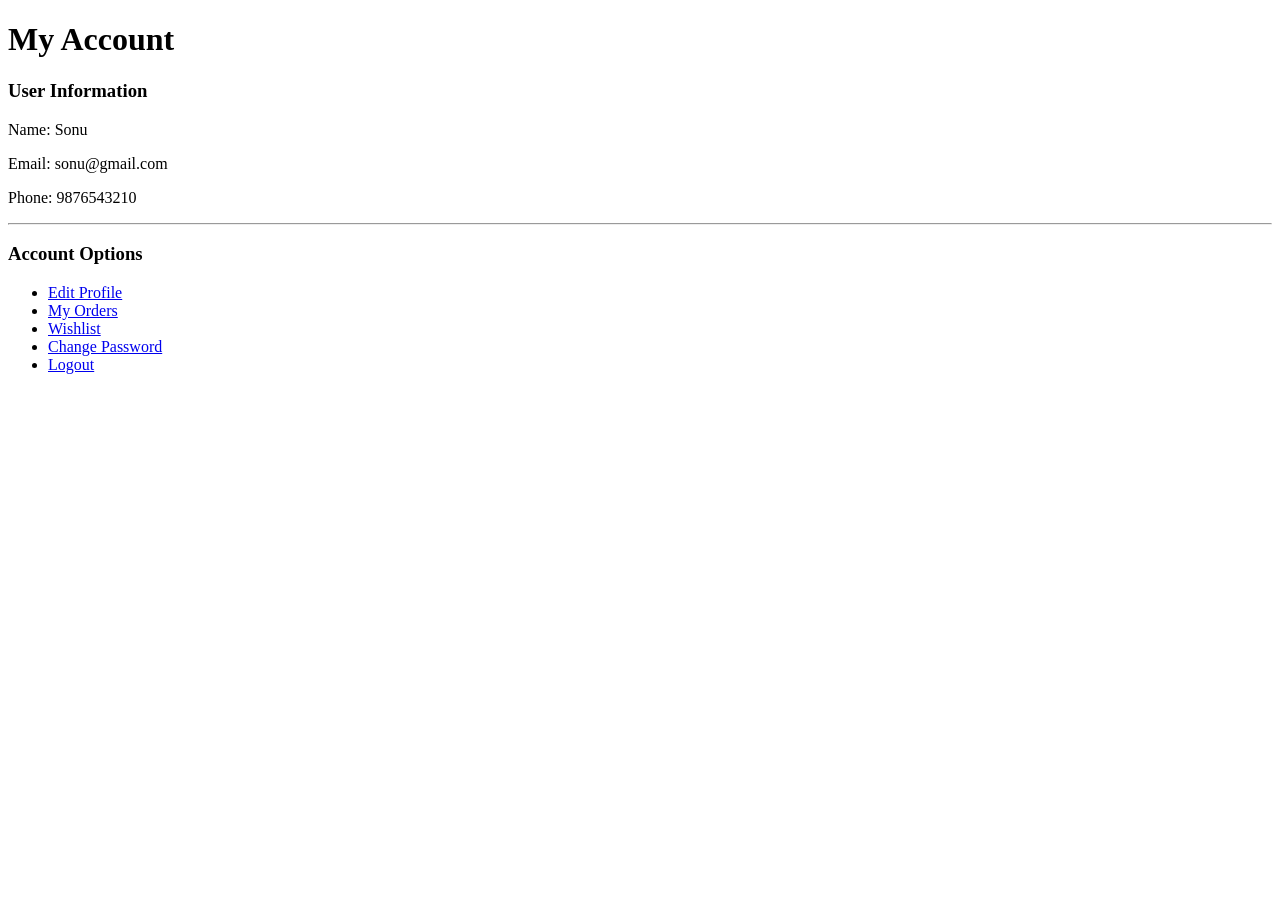
<file: account.html>
<!DOCTYPE html>
<html>
<head>
    <title>My Account</title>
</head>
<body>

    <h1>My Account</h1>

    <div>
        <h3>User Information</h3>
        <p>Name: Sonu</p>
        <p>Email: sonu@gmail.com</p>
        <p>Phone: 9876543210</p>
    </div>

    <hr>

    <div>
        <h3>Account Options</h3>
        <ul>
            <li><a href="#">Edit Profile</a></li>
            <li><a href="#">My Orders</a></li>
            <li><a href="#">Wishlist</a></li>
            <li><a href="#">Change Password</a></li>
            <li><a href="login.html">Logout</a></li>
        </ul>
    </div>

</body>
</html>
</file>
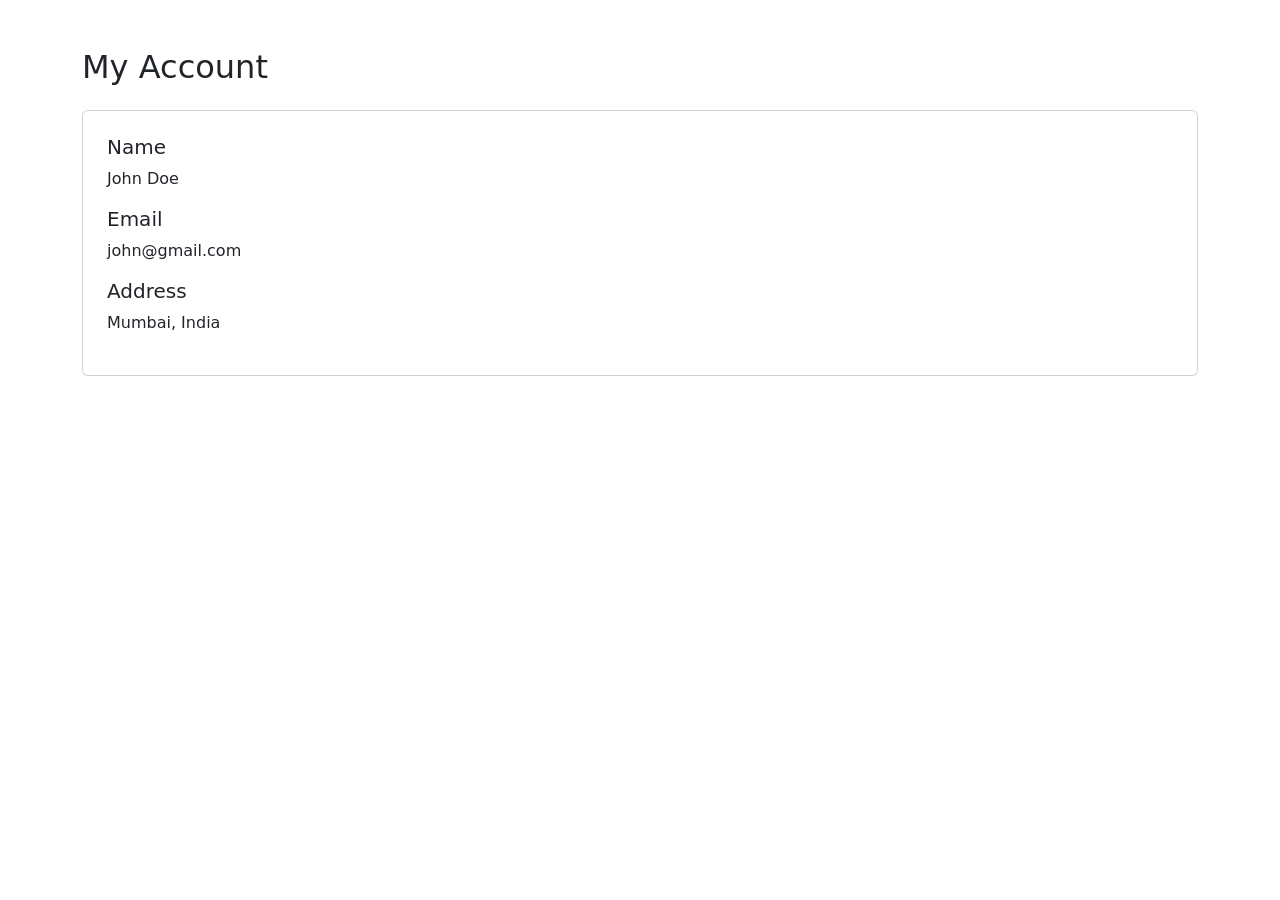
<file: accounts.html>
<!DOCTYPE html>
<html lang="en">
<head>
<meta charset="UTF-8">
<meta name="viewport" content="width=device-width, initial-scale=1.0">
<title>Account</title>

<link href="https://cdn.jsdelivr.net/npm/bootstrap@5.3.3/dist/css/bootstrap.min.css" rel="stylesheet">

</head>
<body>

<div class="container py-5">

<h2 class="mb-4">
My Account
</h2>

<div class="card p-4">

<h5>Name</h5>
<p>John Doe</p>

<h5>Email</h5>
<p>john@gmail.com</p>

<h5>Address</h5>
<p>Mumbai, India</p>

</div>

</div>

</body>
</html>
</file>
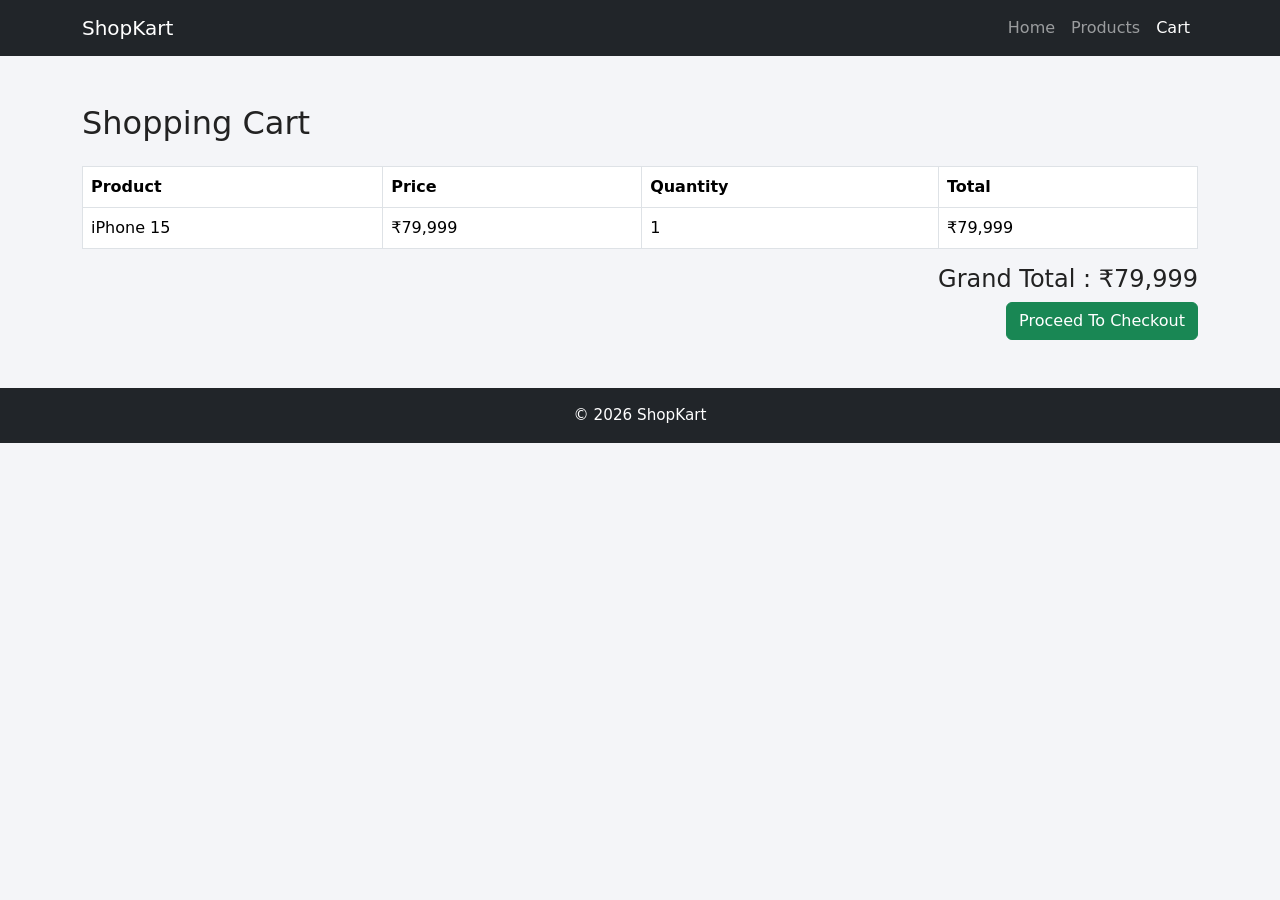
<file: cart.html>
<!DOCTYPE html>
<html lang="en">
<head>

<meta charset="UTF-8">
<meta name="viewport" content="width=device-width, initial-scale=1.0">

<title>Cart</title>

<link href="https://cdn.jsdelivr.net/npm/bootstrap@5.3.3/dist/css/bootstrap.min.css" rel="stylesheet">

<link rel="stylesheet" href="style.css">

</head>
<body>

<nav class="navbar navbar-expand-lg navbar-dark bg-dark">

<div class="container">

<a class="navbar-brand" href="index.html">
ShopKart
</a>

<button class="navbar-toggler"
type="button"
data-bs-toggle="collapse"
data-bs-target="#navMenu">

<span class="navbar-toggler-icon"></span>

</button>

<div class="collapse navbar-collapse" id="navMenu">

<ul class="navbar-nav ms-auto">

<li class="nav-item">
<a class="nav-link" href="index.html">
Home
</a>
</li>

<li class="nav-item">
<a class="nav-link" href="products.html">
Products
</a>
</li>

<li class="nav-item">
<a class="nav-link active" href="cart.html">
Cart
</a>
</li>

</ul>

</div>

</div>

</nav>

<div class="container py-5">

<h2 class="mb-4">
Shopping Cart
</h2>

<table class="table table-bordered bg-white">

<thead>

<tr>

<th>Product</th>
<th>Price</th>
<th>Quantity</th>
<th>Total</th>

</tr>

</thead>

<tbody>

<tr>

<td>iPhone 15</td>

<td>₹79,999</td>

<td>1</td>

<td>₹79,999</td>

</tr>

</tbody>

</table>

<div class="text-end">

<h4>
Grand Total : ₹79,999
</h4>

<a href="checkout.html"
class="btn btn-success">

Proceed To Checkout

</a>

</div>

</div>

<footer class="bg-dark text-white text-center p-3">

<p class="mb-0">
© 2026 ShopKart
</p>

</footer>

<script src="https://cdn.jsdelivr.net/npm/bootstrap@5.3.3/dist/js/bootstrap.bundle.min.js"></script>

</body>
</html>
</file>
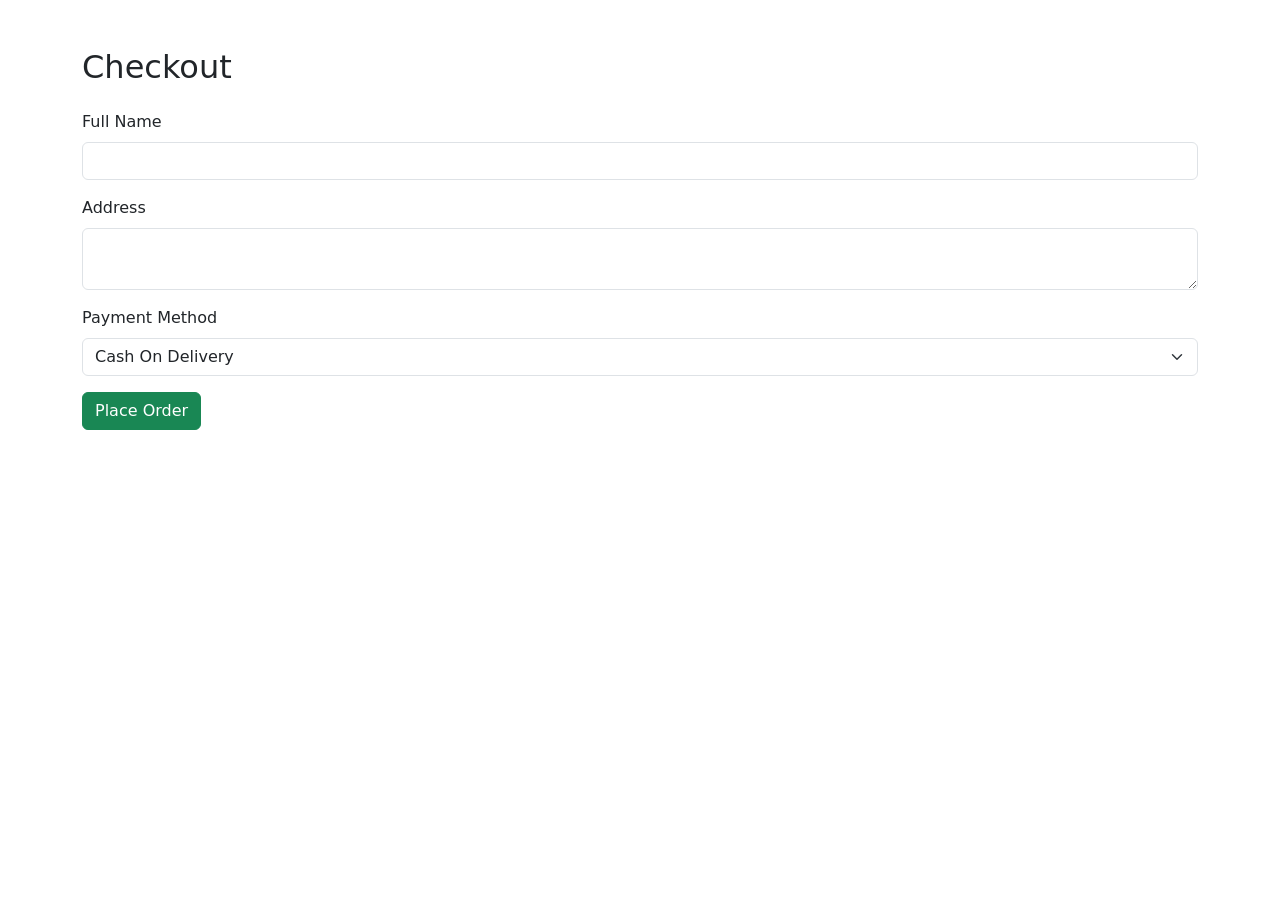
<file: checkout.html>
<!DOCTYPE html>
<html lang="en">
<head>

<meta charset="UTF-8">
<meta name="viewport" content="width=device-width, initial-scale=1.0">

<title>Checkout</title>

<link href="https://cdn.jsdelivr.net/npm/bootstrap@5.3.3/dist/css/bootstrap.min.css" rel="stylesheet">

</head>
<body>

<div class="container py-5">

<h2 class="mb-4">
Checkout
</h2>

<form>

<div class="mb-3">

<label class="form-label">
Full Name
</label>

<input type="text"
class="form-control">

</div>

<div class="mb-3">

<label class="form-label">
Address
</label>

<textarea class="form-control"></textarea>

</div>

<div class="mb-3">

<label class="form-label">
Payment Method
</label>

<select class="form-select">

<option>Cash On Delivery</option>
<option>UPI</option>
<option>Card</option>

</select>

</div>

<button class="btn btn-success">
Place Order
</button>

</form>

</div>

</body>
</html>
</file>
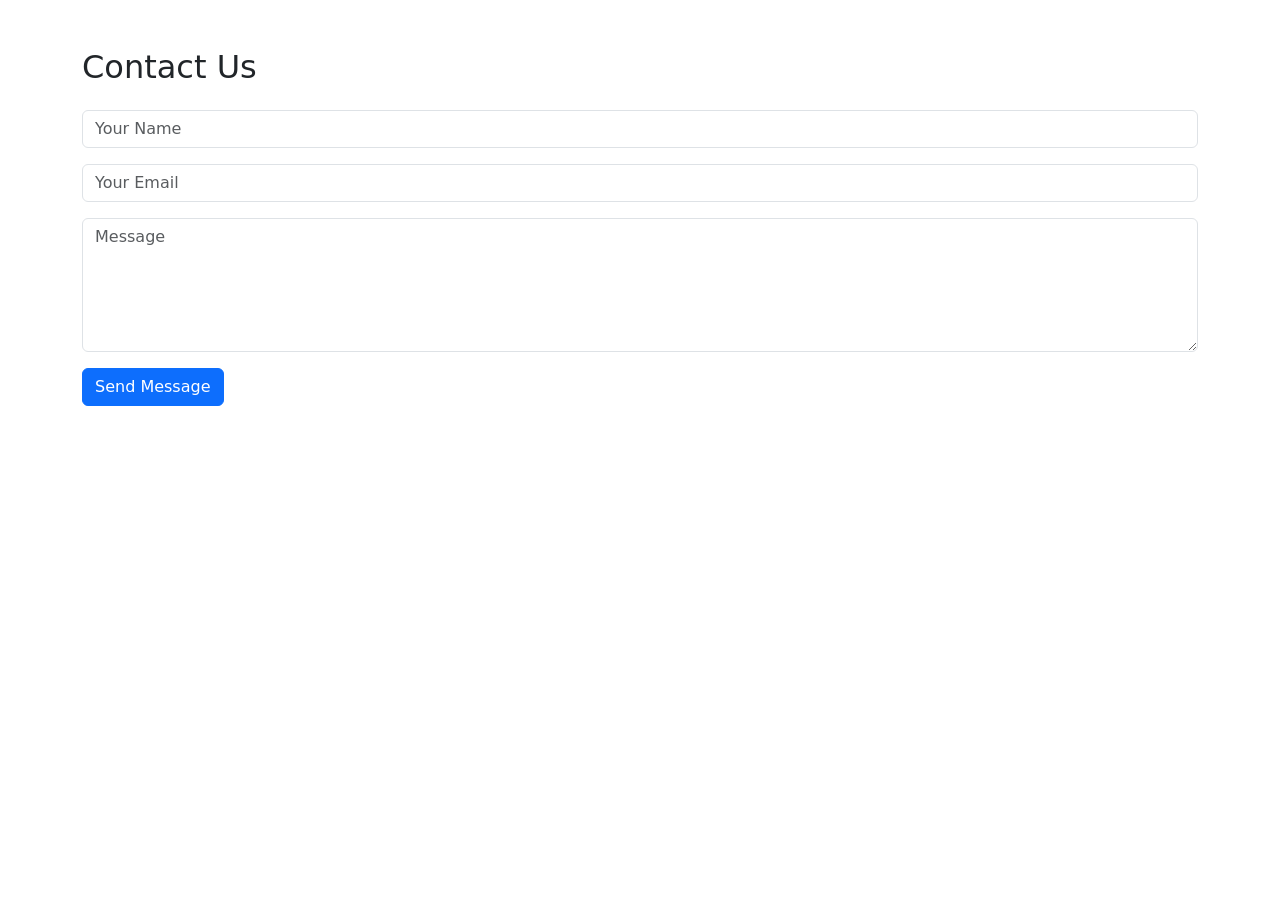
<file: contact.html>
<!DOCTYPE html>
<html lang="en">
<head>

<meta charset="UTF-8">
<meta name="viewport" content="width=device-width, initial-scale=1.0">

<title>Contact Us</title>

<link href="https://cdn.jsdelivr.net/npm/bootstrap@5.3.3/dist/css/bootstrap.min.css" rel="stylesheet">

</head>
<body>

<div class="container py-5">

<h2 class="mb-4">
Contact Us
</h2>

<form>

<div class="mb-3">

<input type="text"
class="form-control"
placeholder="Your Name">

</div>

<div class="mb-3">

<input type="email"
class="form-control"
placeholder="Your Email">

</div>

<div class="mb-3">

<textarea class="form-control"
rows="5"
placeholder="Message"></textarea>

</div>

<button class="btn btn-primary">
Send Message
</button>

</form>

</div>

</body>
</html>
</file>
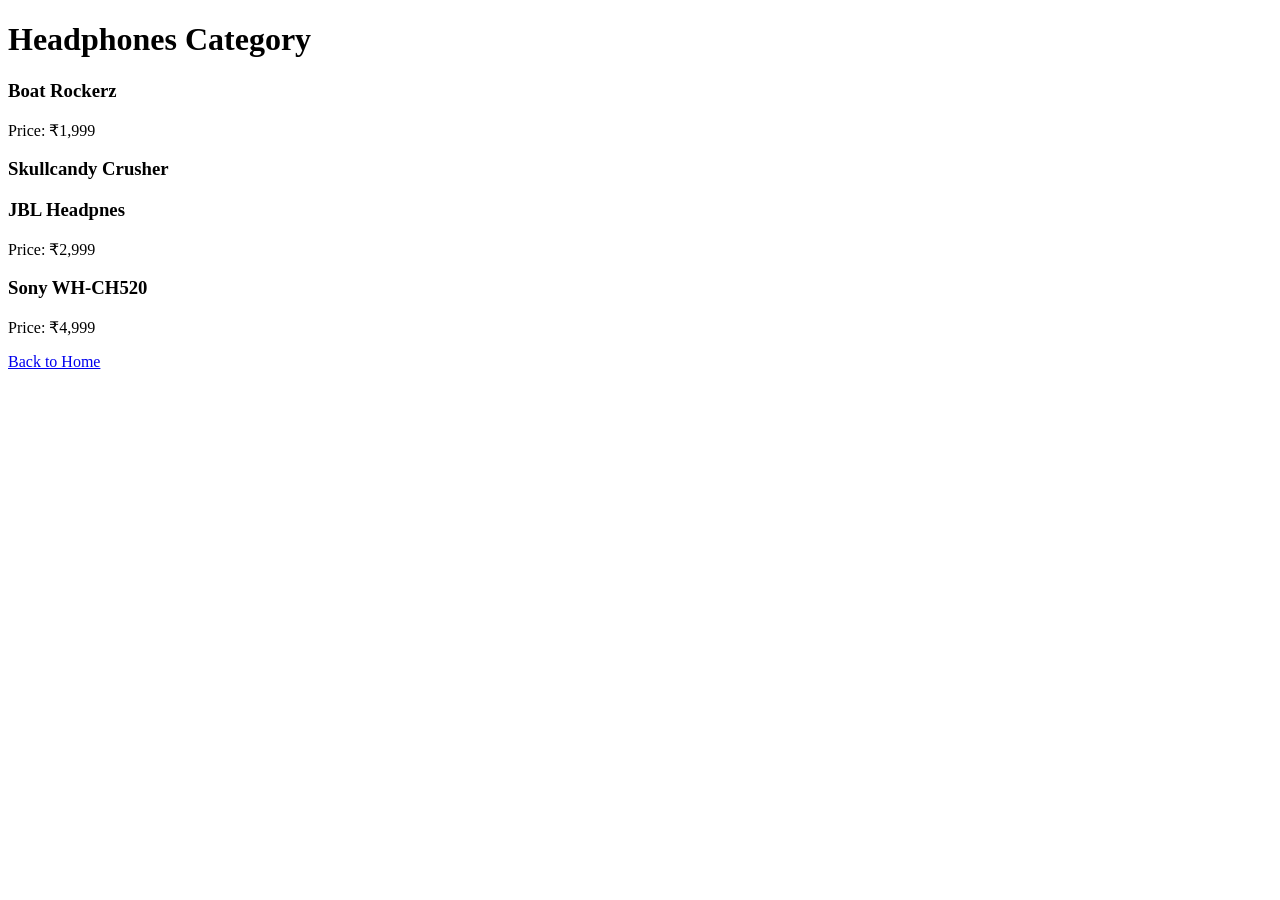
<file: headphones.html>
<!DOCTYPE html>
<html>
<head>
    <title>Headphones</title>
</head>
<body>

<h1>Headphones Category</h1>

<h3>Boat Rockerz</h3>
<p>Price: ₹1,999</p>
<h3>Skullcandy Crusher</h3>

<h3>JBL Headpnes</h3>
<p>Price: ₹2,999</p>

<h3>Sony WH-CH520</h3>
<p>Price: ₹4,999</p>

<a href="index.html">Back to Home</a>

</body>
</html>
</file>
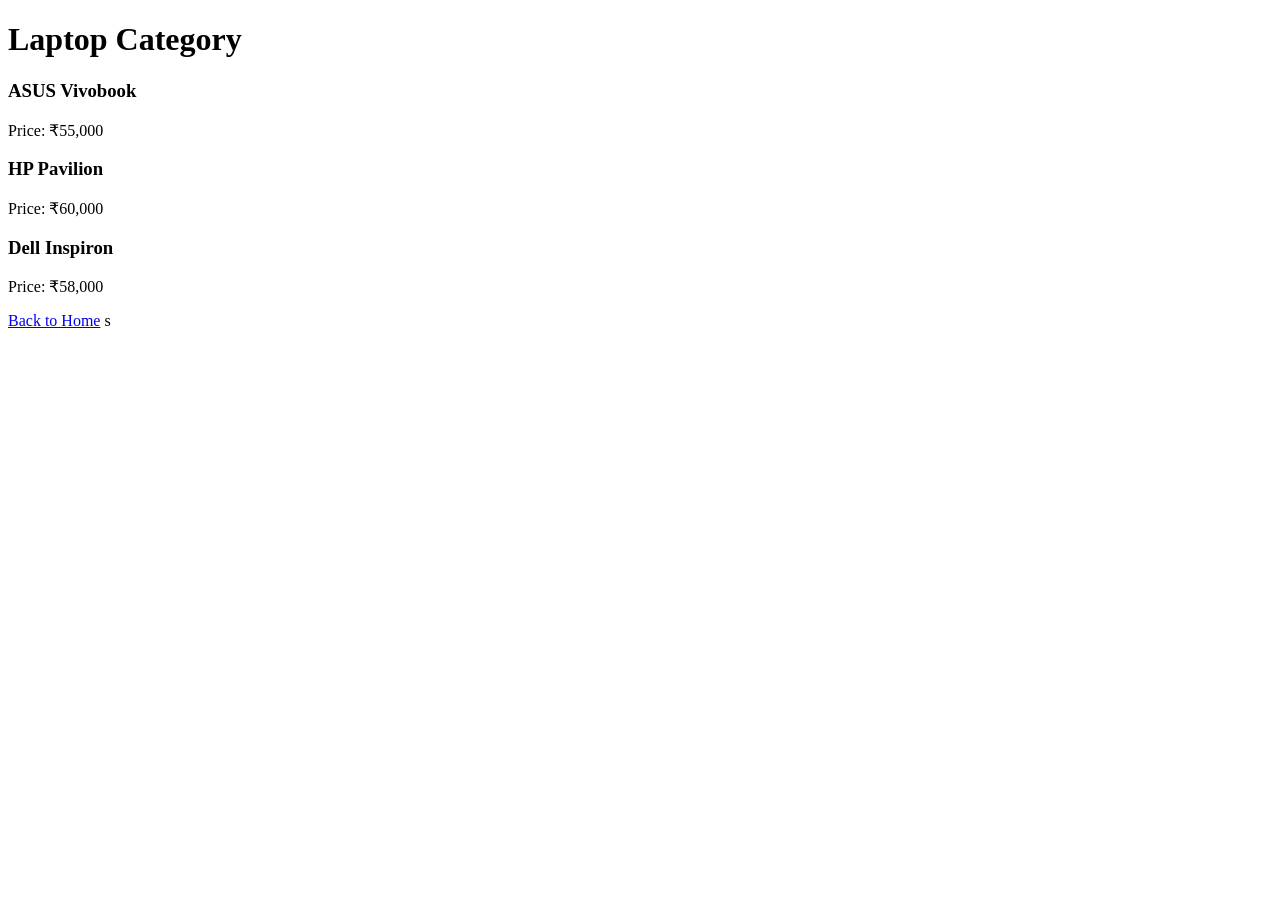
<file: laptops.html>
<!DOCTYPE html>
<html>
<head>
    <title>Laptops</title>
</head>
<body>

<h1>Laptop Category</h1>

<h3>ASUS Vivobook</h3>
<p>Price: ₹55,000</p>

<h3>HP Pavilion</h3>
<p>Price: ₹60,000</p>

<h3>Dell Inspiron</h3>
<p>Price: ₹58,000</p>

<a href="index.html">Back to Home</a>

</body>
</html>s
</file>
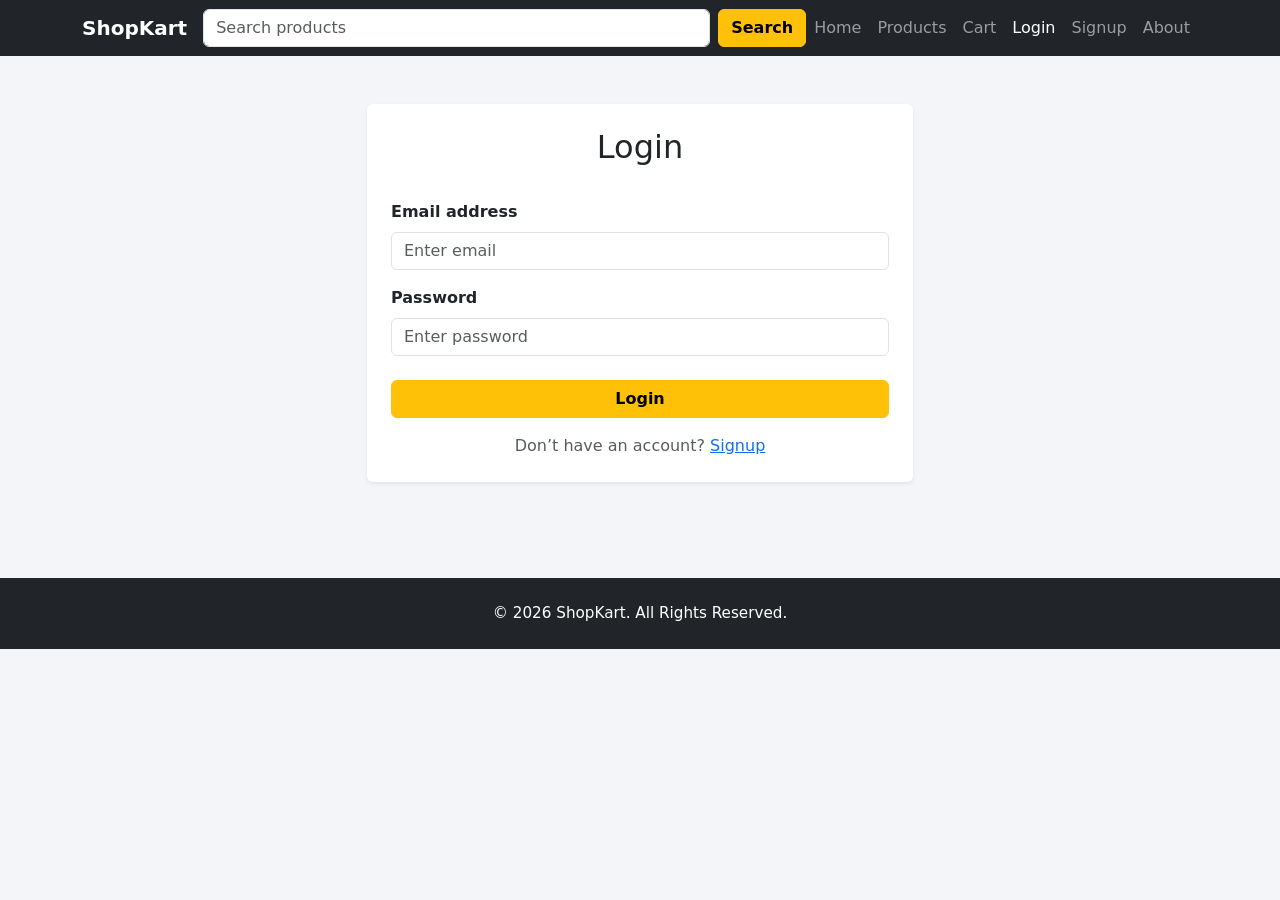
<file: login.html>
<!DOCTYPE html>
<html lang="en">
<head>
    <meta charset="UTF-8">
    <meta name="viewport" content="width=device-width, initial-scale=1.0">
    <title>ShopKart - Login</title>
    <link href="https://cdn.jsdelivr.net/npm/bootstrap@5.3.3/dist/css/bootstrap.min.css" rel="stylesheet">
    <link rel="stylesheet" href="style.css">
</head>
<body>
    <nav class="navbar navbar-expand-lg navbar-dark bg-dark sticky-top">
        <div class="container">
            <a class="navbar-brand fw-bold" href="index.html">ShopKart</a>
            <button class="navbar-toggler" type="button" data-bs-toggle="collapse" data-bs-target="#navMenu"
                aria-controls="navMenu" aria-expanded="false" aria-label="Toggle navigation">
                <span class="navbar-toggler-icon"></span>
            </button>
            <div class="collapse navbar-collapse" id="navMenu">
                <form class="d-flex mx-auto w-100 w-md-50" role="search">
                    <input class="form-control me-2" type="search" placeholder="Search products" aria-label="Search">
                    <button class="btn btn-warning" type="submit">Search</button>
                </form>
                <ul class="navbar-nav ms-auto">
                    <li class="nav-item"><a class="nav-link" href="index.html">Home</a></li>
                    <li class="nav-item"><a class="nav-link" href="products.html">Products</a></li>
                    <li class="nav-item"><a class="nav-link" href="cart.html">Cart</a></li>
                    <li class="nav-item"><a class="nav-link active" href="login.html">Login</a></li>
                    <li class="nav-item"><a class="nav-link" href="signup.html">Signup</a></li>
                    <li class="nav-item"><a class="nav-link" href="about.html">About</a></li>
                </ul>
            </div>
        </div>
    </nav>

    <main class="container py-5">
        <div class="row justify-content-center">
            <div class="col-md-6">
                <div class="card shadow-sm">
                    <div class="card-body p-4">
                        <h2 class="card-title text-center mb-4">Login</h2>
                        <form>
                            <div class="mb-3">
                                <label for="loginEmail" class="form-label">Email address</label>
                                <input type="email" class="form-control" id="loginEmail" placeholder="Enter email">
                            </div>
                            <div class="mb-4">
                                <label for="loginPassword" class="form-label">Password</label>
                                <input type="password" class="form-control" id="loginPassword" placeholder="Enter password">
                            </div>
                            <button type="submit" class="btn btn-warning w-100">Login</button>
                        </form>
                        <p class="text-center text-muted mt-3 mb-0">Don’t have an account? <a href="signup.html">Signup</a></p>
                    </div>
                </div>
            </div>
        </div>
    </main>

    <footer class="bg-dark text-white text-center p-4 mt-5">
        <div class="container">
            <p class="mb-0">© 2026 ShopKart. All Rights Reserved.</p>
        </div>
    </footer>

    <script src="https://cdn.jsdelivr.net/npm/bootstrap@5.3.3/dist/js/bootstrap.bundle.min.js"></script>
</body>
</html>
</file>
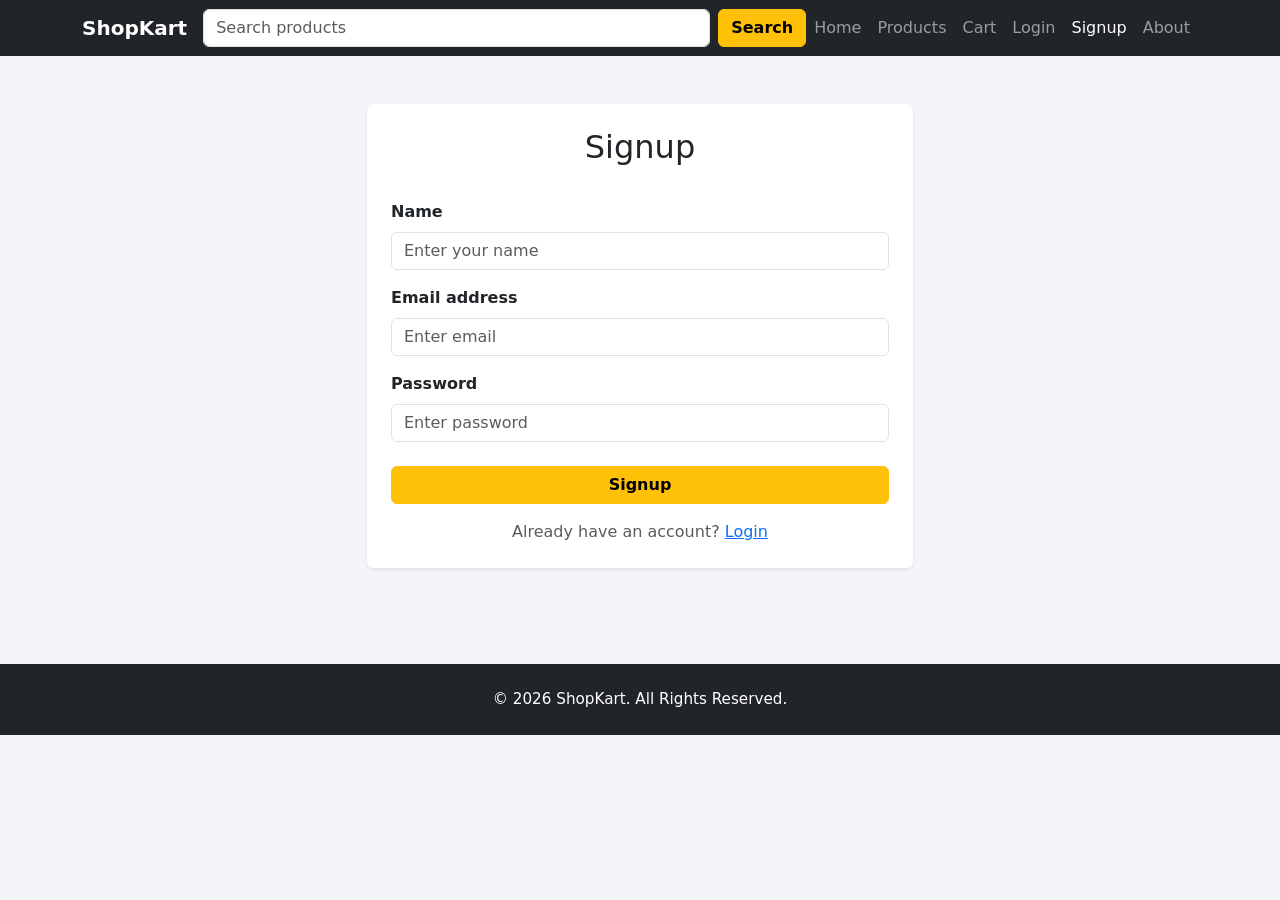
<file: signup.html>
<!DOCTYPE html>
<html lang="en">
<head>
    <meta charset="UTF-8">
    <meta name="viewport" content="width=device-width, initial-scale=1.0">
    <title>ShopKart - Signup</title>
    <link href="https://cdn.jsdelivr.net/npm/bootstrap@5.3.3/dist/css/bootstrap.min.css" rel="stylesheet">
    <link rel="stylesheet" href="style.css">
</head>
<body>
    <nav class="navbar navbar-expand-lg navbar-dark bg-dark sticky-top">
        <div class="container">
            <a class="navbar-brand fw-bold" href="index.html">ShopKart</a>
            <button class="navbar-toggler" type="button" data-bs-toggle="collapse" data-bs-target="#navMenu"
                aria-controls="navMenu" aria-expanded="false" aria-label="Toggle navigation">
                <span class="navbar-toggler-icon"></span>
            </button>
            <div class="collapse navbar-collapse" id="navMenu">
                <form class="d-flex mx-auto w-100 w-md-50" role="search">
                    <input class="form-control me-2" type="search" placeholder="Search products" aria-label="Search">
                    <button class="btn btn-warning" type="submit">Search</button>
                </form>
                <ul class="navbar-nav ms-auto">
                    <li class="nav-item"><a class="nav-link" href="index.html">Home</a></li>
                    <li class="nav-item"><a class="nav-link" href="products.html">Products</a></li>
                    <li class="nav-item"><a class="nav-link" href="cart.html">Cart</a></li>
                    <li class="nav-item"><a class="nav-link" href="login.html">Login</a></li>
                    <li class="nav-item"><a class="nav-link active" href="signup.html">Signup</a></li>
                    <li class="nav-item"><a class="nav-link" href="about.html">About</a></li>
                </ul>
            </div>
        </div>
    </nav>

    <main class="container py-5">
        <div class="row justify-content-center">
            <div class="col-md-6">
                <div class="card shadow-sm">
                    <div class="card-body p-4">
                        <h2 class="card-title text-center mb-4">Signup</h2>
                        <form>
                            <div class="mb-3">
                                <label for="signupName" class="form-label">Name</label>
                                <input type="text" class="form-control" id="signupName" placeholder="Enter your name">
                            </div>
                            <div class="mb-3">
                                <label for="signupEmail" class="form-label">Email address</label>
                                <input type="email" class="form-control" id="signupEmail" placeholder="Enter email">
                            </div>
                            <div class="mb-4">
                                <label for="signupPassword" class="form-label">Password</label>
                                <input type="password" class="form-control" id="signupPassword" placeholder="Enter password">
                            </div>
                            <button type="submit" class="btn btn-warning w-100">Signup</button>
                        </form>
                        <p class="text-center text-muted mt-3 mb-0">Already have an account? <a href="login.html">Login</a></p>
                    </div>
                </div>
            </div>
        </div>
    </main>

    <footer class="bg-dark text-white text-center p-4 mt-5">
        <div class="container">
            <p class="mb-0">© 2026 ShopKart. All Rights Reserved.</p>
        </div>
    </footer>

    <script src="https://cdn.jsdelivr.net/npm/bootstrap@5.3.3/dist/js/bootstrap.bundle.min.js"></script>
</body>
</html>
</file>
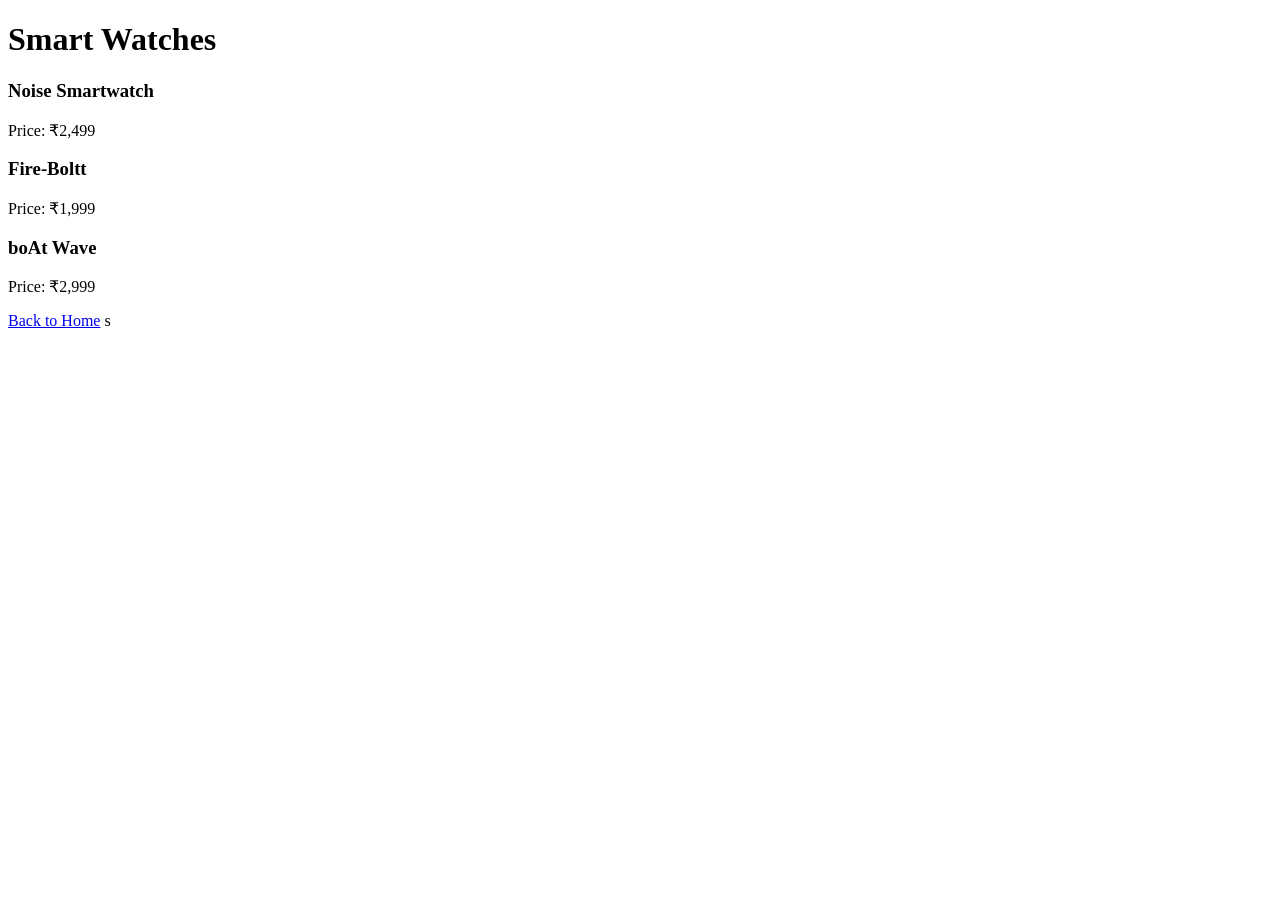
<file: .vscode/watches.html>
<!DOCTYPE html>
<html>
<head>
    <title>Watches</title>
</head>
<body>

<h1>Smart Watches</h1>

<h3>Noise Smartwatch</h3>
<p>Price: ₹2,499</p>

<h3>Fire-Boltt</h3>
<p>Price: ₹1,999</p>

<h3>boAt Wave</h3>
<p>Price: ₹2,999</p>

<a href="index.html">Back to Home</a>

</body>
</html>s
</file>
<file: style.css>
body {
    background: #f4f5f8;
    color: #222;
}

.hero-section {
    background: linear-gradient(135deg,#0d6efd,#0a58ca);
    color: white;
    min-height: 60vh;
    display: flex;
    align-items: center;
}

.card {
    border: none;
    transition: 0.3s;
}



.card-title {
    min-height: 3rem;
}

.btn-warning {
    font-weight: 600;
}

footer {
    font-size: .95rem;
}

.form-label {
    font-weight: 600;
}

.product-img {
    transition: .3s;
}

.product-img:hover {
    transform: scale(1.05);
}
</file>
